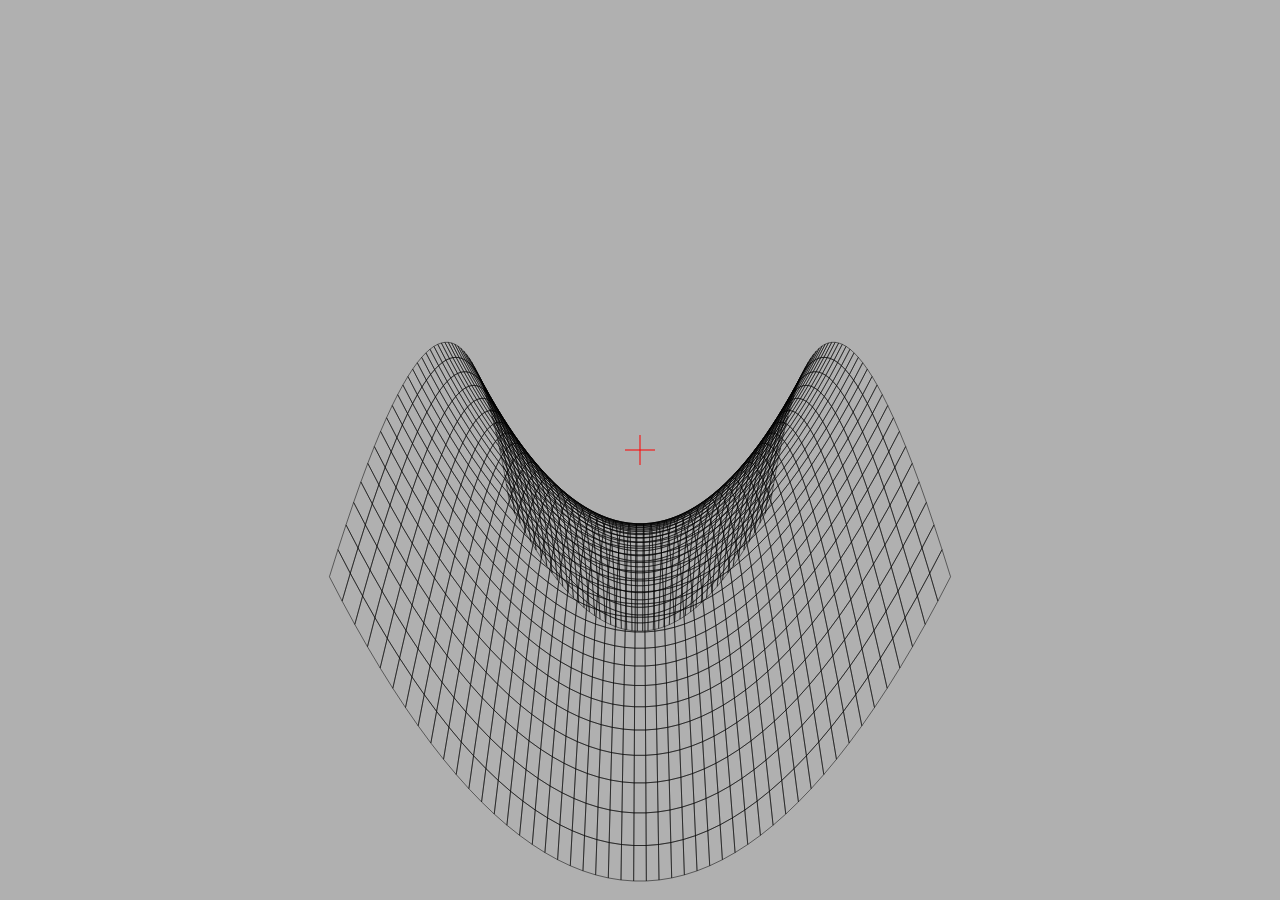
<file: main.html>
<!DOCTYPE html>
<html lang="en">

<head>
  <link rel="Stylesheet" href="./style.css">
  <meta charset="UTF-8">
  <meta name="viewport" content="width=device-width, initial-scale=1.0">
  <title>3D</title>
</head>
<body>
  

  <div class="loading">
    <div class="cube front"></div>
    <div class="cube back"></div>
    <div class="cube top"></div>
    <div class="cube bottom"></div>
    <div class="cube left"></div>
    <div class="cube right"></div>
    loading...



  </div>




  <h1 id="matrix_printer"></h1>
  <canvas id="canvas"></canvas>


</body>
  <script src="./main.js" type="module"></script>
</html>
</file>
<file: style.css>
*{
  margin: 0 auto;

}

html, body{    
  width: 100%;
  height: 100%;
  display: flex;
  flex-direction: column;
  align-items: center;
  justify-content: end;
}

canvas{
  width: 100%;
  height: 100%;
  background-color: #b0b0b0;
  /* background-color: red; */
}


h1{
  position: absolute;
  color: black;
  font-size: 60px;
  left: 50%;
  top: 50%;
}







.loading{
  display: flex;
  flex-direction: column;
  position: absolute;
  height: 300px;
  width: 300px;
  align-items: center;
  justify-content: center;
  align-self: anchor-center;
  justify-self: anchor-center;
}
.loading.hidden{
  display: none;

}

.cube{
  
  position: absolute;
  height: 300px;
  width: 300px;
  border: solid 1px black;

}

.front{
  animation: infinite 1s front_anim linear;
}
.back{
  animation: infinite 1s back_anim linear;
}

.left{
  animation: infinite 1s left_anim linear;
}
.right{
  animation: infinite 1s right_anim linear;
}

.top{
  animation: infinite 1s top_anim linear;
}
.bottom{
  animation: infinite 1s bottom_anim linear;
}


@keyframes front_anim {
  0%{
    transform: perspective(500px) rotateY(0deg) translateZ(150px);
  }
  
  100%{
    transform: perspective(500px) rotateY(360deg) translateZ(150px);
  }

}

@keyframes back_anim {
  0%{
    transform: perspective(500px) rotateY(0deg) translateZ(-150px);
  }
  
  100%{
    transform: perspective(500px) rotateY(360deg) translateZ(-150px);
  }

}

@keyframes left_anim {
  0%{
    transform: perspective(500px)  rotateY(0deg) translateX(-150px)  rotateY(90deg);
  }
  
  100%{
    transform: perspective(500px) rotateY(360deg) translateX(-150px) rotateY(90deg) ;
  }

}

@keyframes right_anim {
  0%{
    transform: perspective(500px)  rotateY(0deg) translateX(150px)  rotateY(90deg);

  }
  
  100%{
    transform: perspective(500px)  rotateY(360deg) translateX(150px)  rotateY(90deg);
  }

}

@keyframes top_anim {
  0%{
    transform: perspective(500px) rotateY(0deg) translateY(-150px) rotateX(90deg);
  }
  
  100%{
    transform: perspective(500px) rotateY(360deg) translateY(-150px) rotateX(90deg);
  }

}

@keyframes bottom_anim {
  0%{
    transform: perspective(500px) rotateY(0deg) translateY(150px ) rotateX(90deg);
  }
  
  100%{
    transform: perspective(500px) rotateY(360deg) translateY(150px ) rotateX(90deg);
  }

}
</file>
